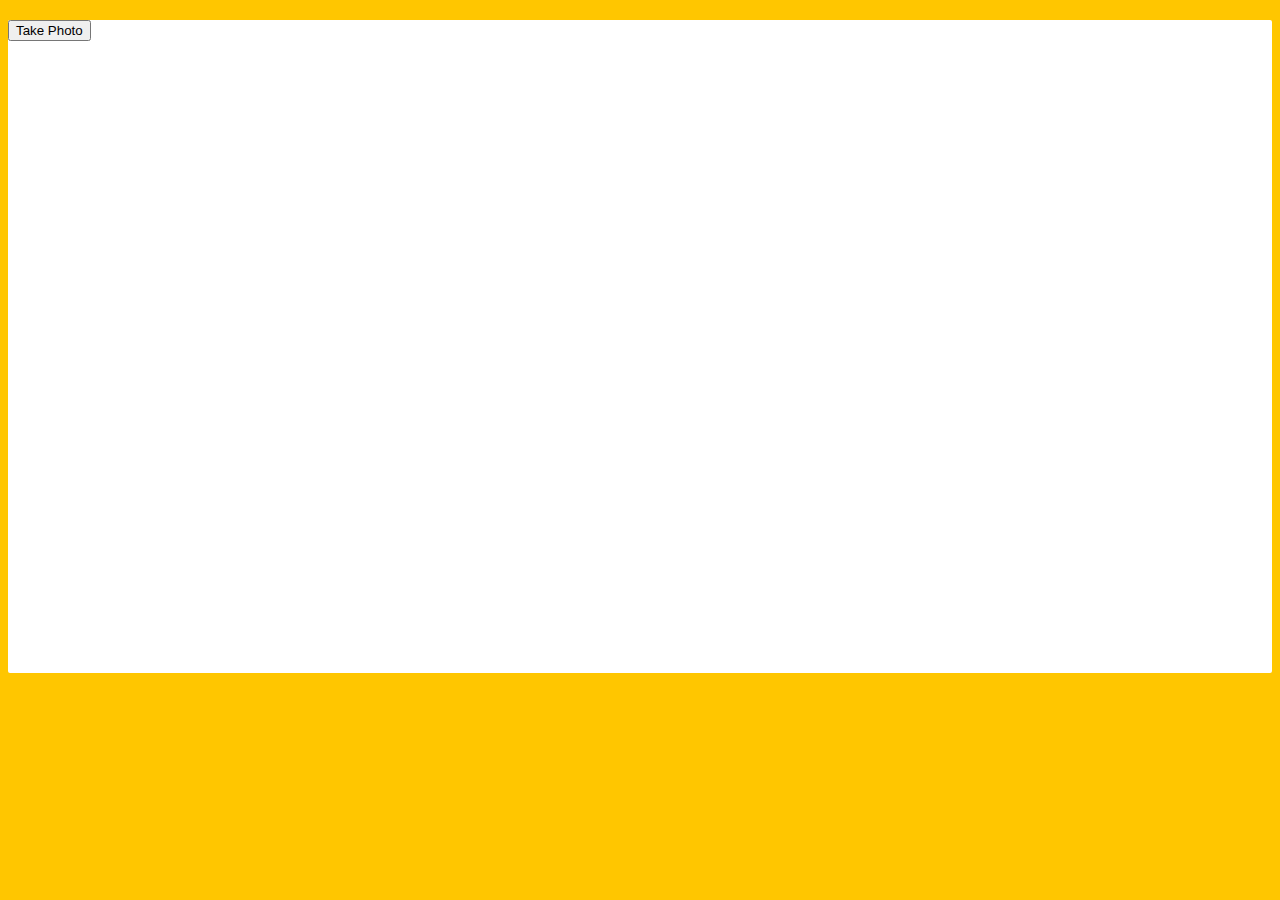
<file: 19 - Webcam Fun/index.html>
<!DOCTYPE html>
<html lang="en">
<head>
  <meta charset="UTF-8">
  <title>Get User Media Code Along!</title>
  <link rel="stylesheet" href="style.css">
</head>
<body>

  <div class="photobooth">
    <div class="controls">
      <button onClick="takePhoto()">Take Photo</button>
<!--       <div class="rgb">
        <label for="rmin">Red Min:</label>
        <input type="range" min=0 max=255 name="rmin">
        <label for="rmax">Red Max:</label>
        <input type="range" min=0 max=255 name="rmax">

        <br>

        <label for="gmin">Green Min:</label>
        <input type="range" min=0 max=255 name="gmin">
        <label for="gmax">Green Max:</label>
        <input type="range" min=0 max=255 name="gmax">

        <br>

        <label for="bmin">Blue Min:</label>
        <input type="range" min=0 max=255 name="bmin">
        <label for="bmax">Blue Max:</label>
        <input type="range" min=0 max=255 name="bmax">
      </div> -->
    </div>

    <canvas class="photo"></canvas>
    <video class="player"></video>
    <div class="strip"></div>
  </div>

  <audio class="snap" src="./snap.mp3" hidden></audio>

  <script src="scripts.js"></script>

</body>
</html>
</file>
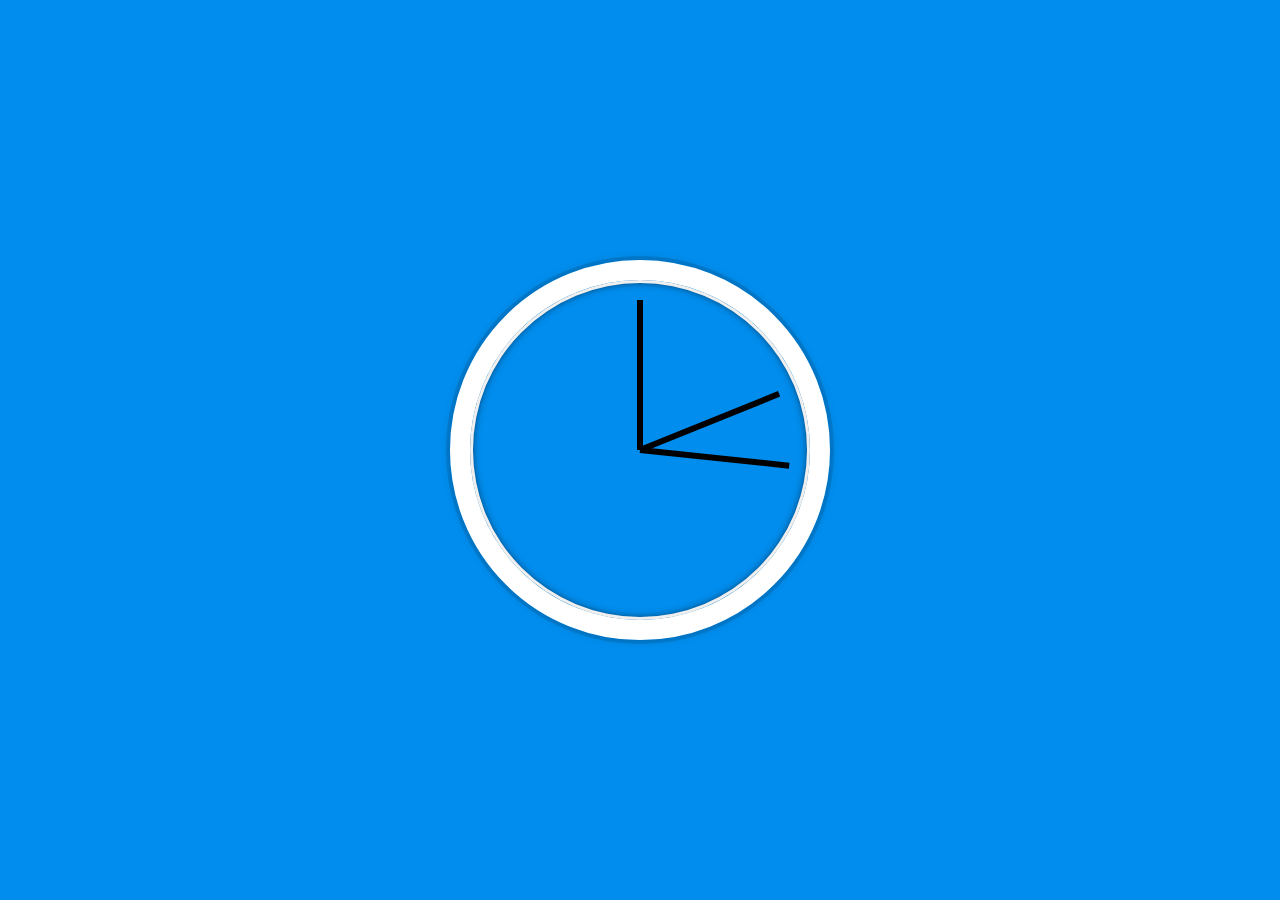
<file: 02 - JS and CSS Clock/index-FINISHED.html>
<!DOCTYPE html>
<html lang="en">
<head>
  <meta charset="UTF-8">
  <title>JS + CSS Clock</title>
</head>
<body>


    <div class="clock">
      <div class="clock-face">
        <div class="hand hour-hand"></div>
        <div class="hand min-hand"></div>
        <div class="hand second-hand"></div>
      </div>
    </div>


  <style>
    html {
      background: #018DED url(https://unsplash.it/1500/1000?image=881&blur=5);
      background-size: cover;
      font-family: 'helvetica neue';
      text-align: center;
      font-size: 10px;
    }

    body {
      margin: 0;
      font-size: 2rem;
      display: flex;
      flex: 1;
      min-height: 100vh;
      align-items: center;
    }

    .clock {
      width: 30rem;
      height: 30rem;
      border: 20px solid white;
      border-radius: 50%;
      margin: 50px auto;
      position: relative;
      padding: 2rem;
      box-shadow:
        0 0 0 4px rgba(0,0,0,0.1),
        inset 0 0 0 3px #EFEFEF,
        inset 0 0 10px black,
        0 0 10px rgba(0,0,0,0.2);
    }

    .clock-face {
      position: relative;
      width: 100%;
      height: 100%;
      transform: translateY(-3px); /* account for the height of the clock hands */
    }

    .hand {
      width: 50%;
      height: 6px;
      background: black;
      position: absolute;
      top: 50%;
      transform-origin: 100%;
      transform: rotate(90deg);
      transition: all 0.05s;
      transition-timing-function: cubic-bezier(0.1, 2.7, 0.58, 1);
    }
</style>

<script>
  const secondHand = document.querySelector('.second-hand');
  const minsHand = document.querySelector('.min-hand');
  const hourHand = document.querySelector('.hour-hand');

  function setDate() {
    const now = new Date();

    const seconds = now.getSeconds();
    const secondsDegrees = ((seconds / 60) * 360) + 90;
    secondHand.style.transform = `rotate(${secondsDegrees}deg)`;

    const mins = now.getMinutes();
    const minsDegrees = ((mins / 60) * 360) + ((seconds/60)*6) + 90;
    minsHand.style.transform = `rotate(${minsDegrees}deg)`;

    const hour = now.getHours();
    const hourDegrees = ((hour / 12) * 360) + ((mins/60)*30) + 90;
    hourHand.style.transform = `rotate(${hourDegrees}deg)`;
  }

  setInterval(setDate, 1000);

  setDate();

</script>
</body>
</html>
</file>
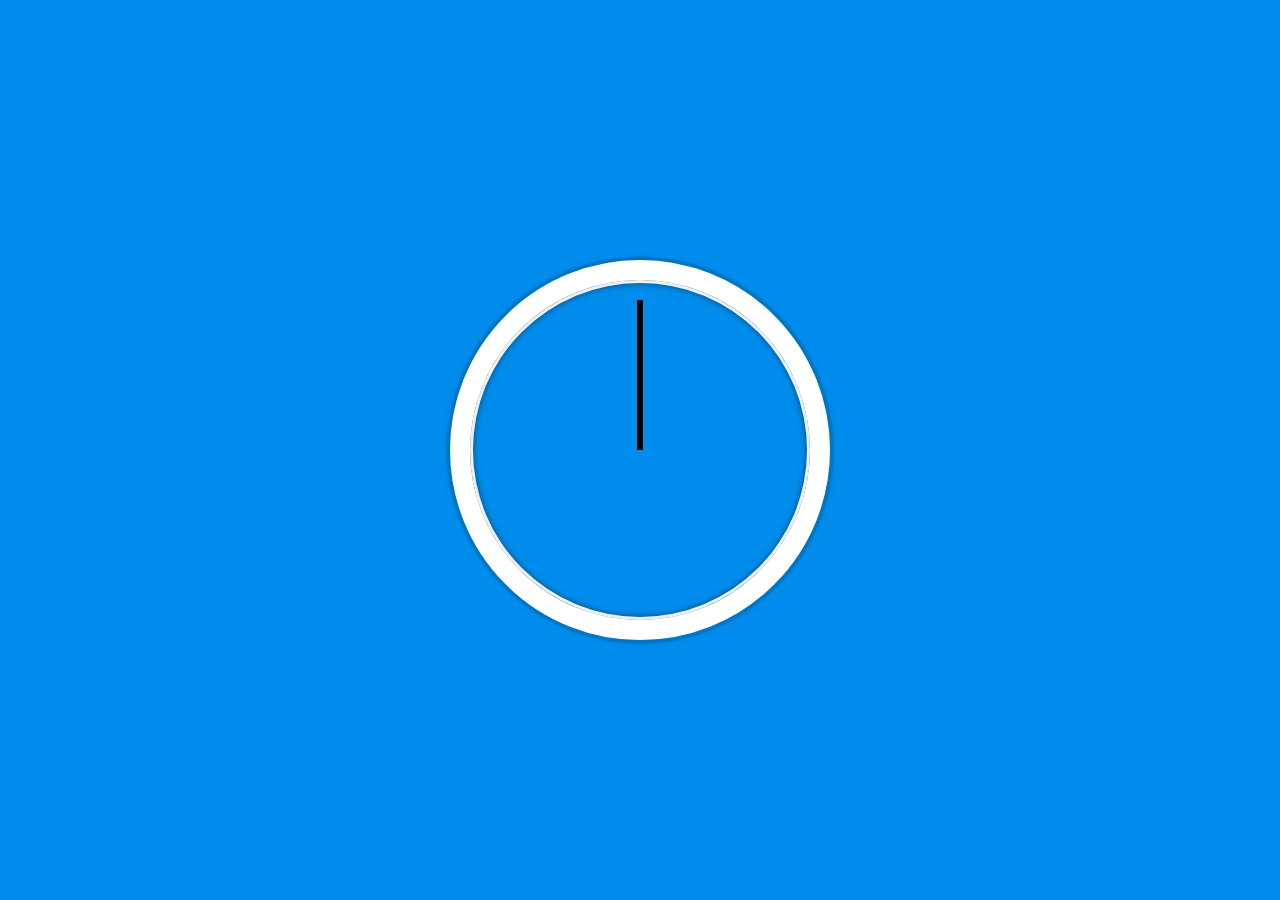
<file: 02 - JS and CSS Clock/index-START.html>
<!DOCTYPE html>
<html lang="en">
<head>
  <meta charset="UTF-8">
  <title>JS + CSS Clock</title>
</head>
<body>


    <div class="clock">
      <div class="clock-face">
        <div class="hand hour-hand"></div>
        <div class="hand min-hand"></div>
        <div class="hand second-hand"></div>
      </div>
    </div>


  <style>
    html {
      background: #018DED url(https://unsplash.it/1500/1000?image=881&blur=5);
      background-size: cover;
      font-family: 'helvetica neue';
      text-align: center;
      font-size: 10px;
    }

    body {
      margin: 0;
      font-size: 2rem;
      display: flex;
      flex: 1;
      min-height: 100vh;
      align-items: center;
    }

    .clock {
      width: 30rem;
      height: 30rem;
      border: 20px solid white;
      border-radius: 50%;
      margin: 50px auto;
      position: relative;
      padding: 2rem;
      box-shadow:
        0 0 0 4px rgba(0,0,0,0.1),
        inset 0 0 0 3px #EFEFEF,
        inset 0 0 10px black,
        0 0 10px rgba(0,0,0,0.2);
    }

    .clock-face {
      position: relative;
      width: 100%;
      height: 100%;
      transform: translateY(-3px); /* account for the height of the clock hands */
    }

    .hand {
      width: 50%;
      height: 6px;
      background: black;
      position: absolute;
      top: 50%;
      transform-origin: 100%;
      transform: rotate(90deg);
      transition: all 0.05s;
      transition-timing-function: cubic-bezier(0.1, 2.7, 0.58, 1);
    }

  </style>

  <script>
    const secondHand = document.querySelector('.second-hand');
    const minsHand = document.querySelector('.min-hand');
    const hourHand = document.querySelector('.hour-hand');

    function setDate() {
      const now = new Date();
      const seconds = now.getSeconds();
      const secondsDegrees = ((seconds / 60) * 360) + 90;
      secondHand.style.transform = `rotate(${secondsDegrees}deg)`;

      const mins = now.getMinutes();
      const minsDegrees = ((mins / 60) * 360) + 90;
      minsHand.style.transform = `rotate(${minsDegrees}deg)`;

      const hour = now.getMinutes();
      const hourDegrees = ((mins / 12) * 360) + 90;
      hourHand.style.transform = `rotate(${minsDegrees}deg)`;

      console.log(mins);
      console.log(seconds);

    }

    setInterval(setDate, 1000);
  </script>
</body>
</html>
</file>
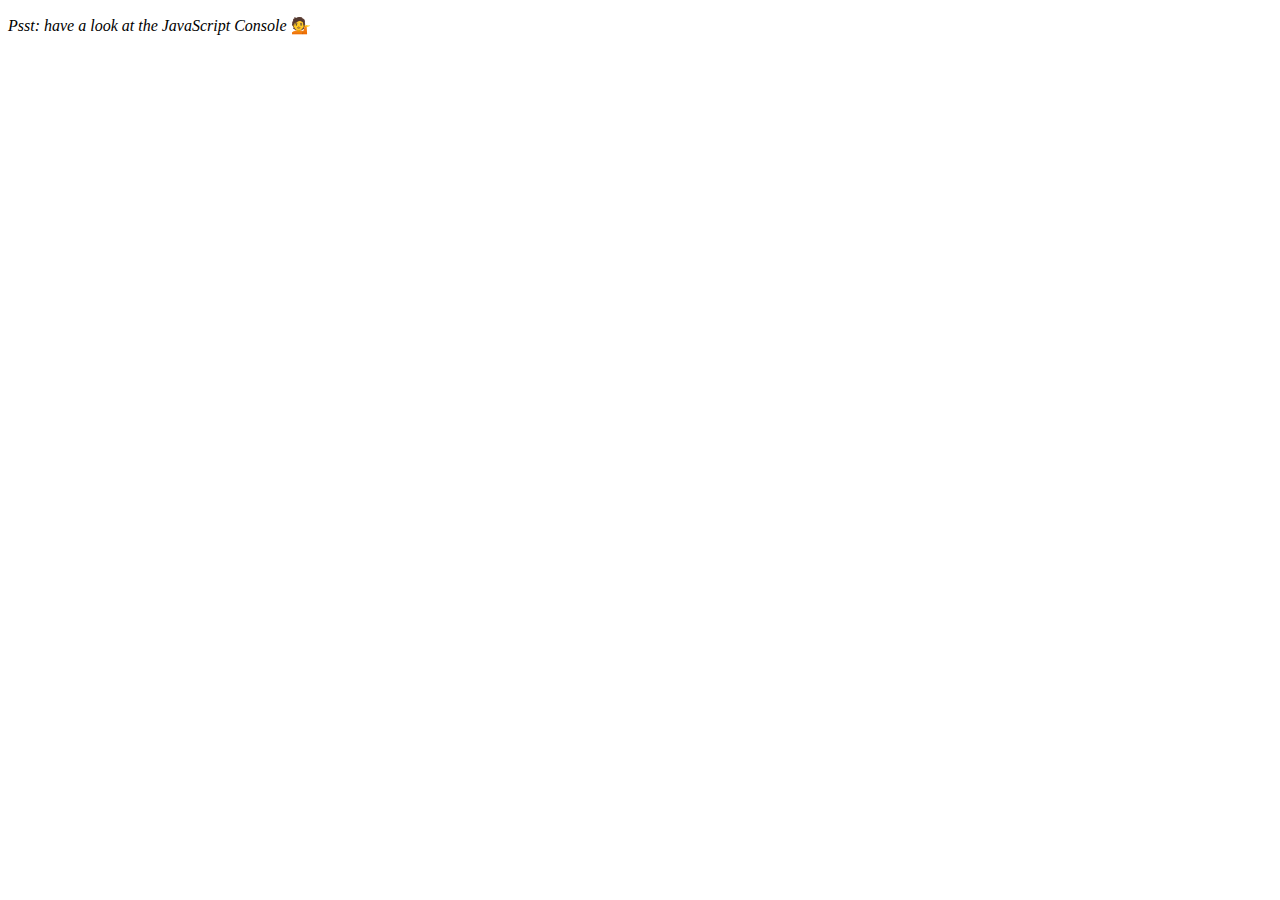
<file: 04 - Array Cardio Day 1/index-FINISHED.html>
<!DOCTYPE html>
<html lang="en">
<head>
  <meta charset="UTF-8">
  <title>Array Cardio 💪</title>
</head>
<body>
  <p><em>Psst: have a look at the JavaScript Console</em> 💁</p>
  <script>
    // Get your shorts on - this is an array workout!
    // ## Array Cardio Day 1

    // Some data we can work with

    const inventors = [
      { first: 'Albert', last: 'Einstein', year: 1879, passed: 1955 },
      { first: 'Isaac', last: 'Newton', year: 1643, passed: 1727 },
      { first: 'Galileo', last: 'Galilei', year: 1564, passed: 1642 },
      { first: 'Marie', last: 'Curie', year: 1867, passed: 1934 },
      { first: 'Johannes', last: 'Kepler', year: 1571, passed: 1630 },
      { first: 'Nicolaus', last: 'Copernicus', year: 1473, passed: 1543 },
      { first: 'Max', last: 'Planck', year: 1858, passed: 1947 },
      { first: 'Katherine', last: 'Blodgett', year: 1898, passed: 1979 },
      { first: 'Ada', last: 'Lovelace', year: 1815, passed: 1852 },
      { first: 'Sarah E.', last: 'Goode', year: 1855, passed: 1905 },
      { first: 'Lise', last: 'Meitner', year: 1878, passed: 1968 },
      { first: 'Hanna', last: 'Hammarström', year: 1829, passed: 1909 }
    ];

    const people = [
      'Bernhard, Sandra', 'Bethea, Erin', 'Becker, Carl', 'Bentsen, Lloyd', 'Beckett, Samuel', 'Blake, William', 'Berger, Ric', 'Beddoes, Mick', 'Beethoven, Ludwig',
      'Belloc, Hilaire', 'Begin, Menachem', 'Bellow, Saul', 'Benchley, Robert', 'Blair, Robert', 'Benenson, Peter', 'Benjamin, Walter', 'Berlin, Irving',
      'Benn, Tony', 'Benson, Leana', 'Bent, Silas', 'Berle, Milton', 'Berry, Halle', 'Biko, Steve', 'Beck, Glenn', 'Bergman, Ingmar', 'Black, Elk', 'Berio, Luciano',
      'Berne, Eric', 'Berra, Yogi', 'Berry, Wendell', 'Bevan, Aneurin', 'Ben-Gurion, David', 'Bevel, Ken', 'Biden, Joseph', 'Bennington, Chester', 'Bierce, Ambrose',
      'Billings, Josh', 'Birrell, Augustine', 'Blair, Tony', 'Beecher, Henry', 'Biondo, Frank'
    ];
    
    // Array.prototype.filter()
    // 1. Filter the list of inventors for those who were born in the 1500's
    const fifteen = inventors.filter(inventor => (inventor.year >= 1500 && inventor.year < 1600));

    console.table(fifteen);

    // Array.prototype.map()
    // 2. Give us an array of the inventor first and last names
    const fullNames = inventors.map(inventor => `${inventor.first} ${inventor.last}`);
    console.log(fullNames);

    // Array.prototype.sort()
    // 3. Sort the inventors by birthdate, oldest to youngest
    // const ordered = inventors.sort(function(a, b) {
    //   if(a.year > b.year) {
    //     return 1;
    //   } else {
    //     return -1;
    //   }
    // });

    const ordered = inventors.sort((a, b) => a.year > b.year ? 1 : -1);
    console.table(ordered);

    // Array.prototype.reduce()
    // 4. How many years did all the inventors live?
    const totalYears = inventors.reduce((total, inventor) => {
      return total + (inventor.passed - inventor.year);
    }, 0);

    console.log(totalYears);

    // 5. Sort the inventors by years lived
    const oldest = inventors.sort(function(a, b) {
      const lastInventor = a.passed - a.year;
      const nextInventor = b.passed - b.year;
      return lastInventor > nextInventor ? -1 : 1;
    });
    console.table(oldest);

    // 6. create a list of Boulevards in Paris that contain 'de' anywhere in the name
    // https://en.wikipedia.org/wiki/Category:Boulevards_in_Paris

    // const category = document.querySelector('.mw-category');
    // const links = Array.from(category.querySelectorAll('a'));
    // const de = links
    //             .map(link => link.textContent)
    //             .filter(streetName => streetName.includes('de'));

    // 7. sort Exercise
    // Sort the people alphabetically by last name
    const alpha = people.sort((lastOne, nextOne) => {
      const [aLast, aFirst] = lastOne.split(', ');
      const [bLast, bFirst] = nextOne.split(', ');
      return aLast > bLast ? 1 : -1;
    });
    console.log(alpha);

    // 8. Reduce Exercise
    // Sum up the instances of each of these
    const data = ['car', 'car', 'truck', 'truck', 'bike', 'walk', 'car', 'van', 'bike', 'walk', 'car', 'van', 'car', 'truck', 'pogostick'];

    const transportation = data.reduce(function(obj, item) {
      if (!obj[item]) {
        obj[item] = 0;
      }
      obj[item]++;
      return obj;
    }, {});

    console.log(transportation);

  </script>
</body>
</html>
</file>
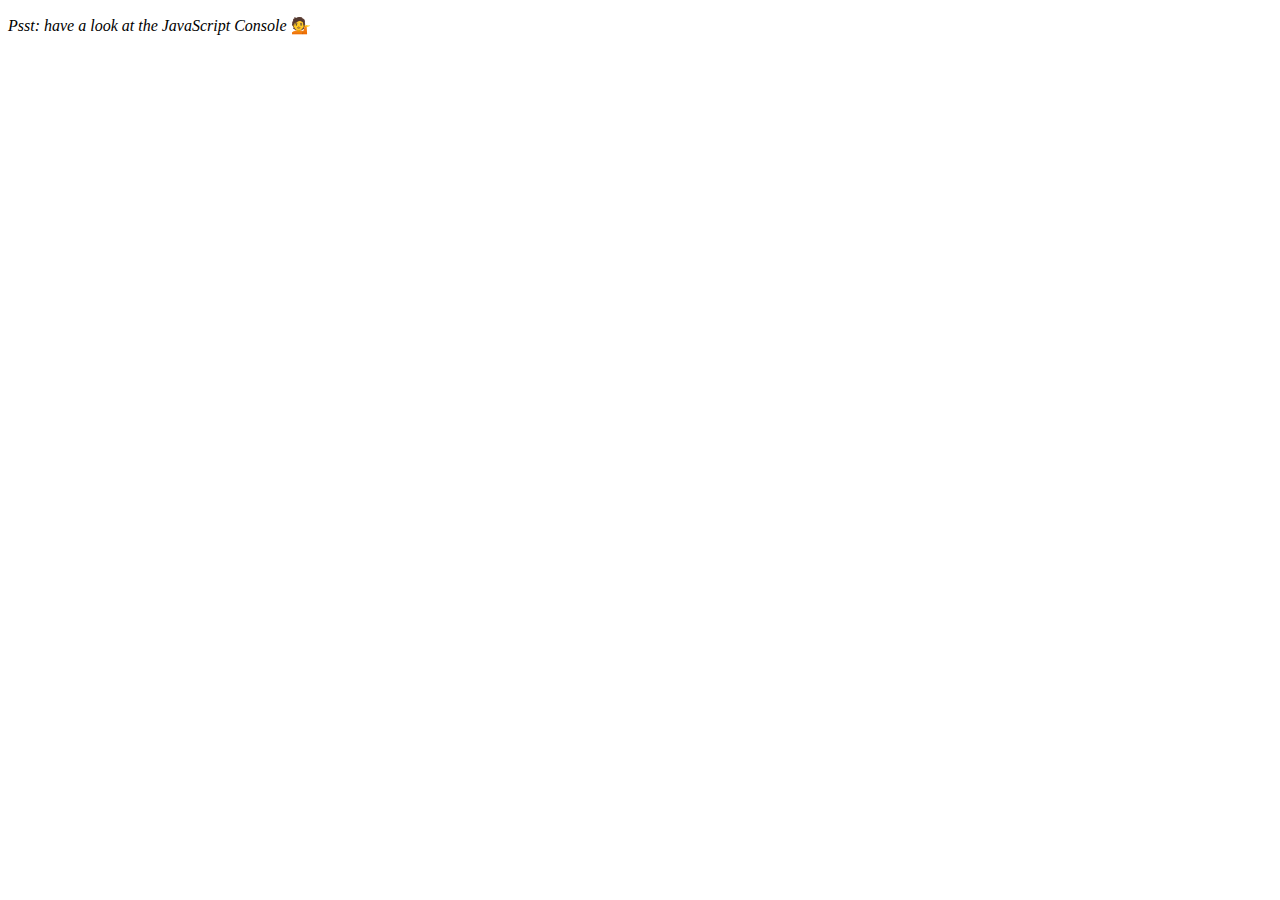
<file: 04 - Array Cardio Day 1/index-START.html>
<!DOCTYPE html>
<html lang="en">
<head>
  <meta charset="UTF-8">
  <title>Array Cardio 💪</title>
</head>
<body>
  <p><em>Psst: have a look at the JavaScript Console</em> 💁</p>
  <script>
    // Get your shorts on - this is an array workout!
    // ## Array Cardio Day 1

    // Some data we can work with

    const inventors = [
      { first: 'Albert', last: 'Einstein', year: 1879, passed: 1955 },
      { first: 'Isaac', last: 'Newton', year: 1643, passed: 1727 },
      { first: 'Galileo', last: 'Galilei', year: 1564, passed: 1642 },
      { first: 'Marie', last: 'Curie', year: 1867, passed: 1934 },
      { first: 'Johannes', last: 'Kepler', year: 1571, passed: 1630 },
      { first: 'Nicolaus', last: 'Copernicus', year: 1473, passed: 1543 },
      { first: 'Max', last: 'Planck', year: 1858, passed: 1947 },
      { first: 'Katherine', last: 'Blodgett', year: 1898, passed: 1979 },
      { first: 'Ada', last: 'Lovelace', year: 1815, passed: 1852 },
      { first: 'Sarah E.', last: 'Goode', year: 1855, passed: 1905 },
      { first: 'Lise', last: 'Meitner', year: 1878, passed: 1968 },
      { first: 'Hanna', last: 'Hammarström', year: 1829, passed: 1909 }
    ];

    const people = [
      'Bernhard, Sandra', 'Bethea, Erin', 'Becker, Carl', 'Bentsen, Lloyd', 'Beckett, Samuel', 'Blake, William', 'Berger, Ric', 'Beddoes, Mick', 'Beethoven, Ludwig',
      'Belloc, Hilaire', 'Begin, Menachem', 'Bellow, Saul', 'Benchley, Robert', 'Blair, Robert', 'Benenson, Peter', 'Benjamin, Walter', 'Berlin, Irving',
      'Benn, Tony', 'Benson, Leana', 'Bent, Silas', 'Berle, Milton', 'Berry, Halle', 'Biko, Steve', 'Beck, Glenn', 'Bergman, Ingmar', 'Black, Elk', 'Berio, Luciano',
      'Berne, Eric', 'Berra, Yogi', 'Berry, Wendell', 'Bevan, Aneurin', 'Ben-Gurion, David', 'Bevel, Ken', 'Biden, Joseph', 'Bennington, Chester', 'Bierce, Ambrose',
      'Billings, Josh', 'Birrell, Augustine', 'Blair, Tony', 'Beecher, Henry', 'Biondo, Frank'
    ];

    // Array.prototype.filter()
    // 1. Filter the list of inventors for those who were born in the 1500's
    const fifteen = inventors.filter(inventor => (inventor.year >= 1500 && inventor.year < 1600))
    console.table(fifteen);

    // Array.prototype.map()
    // 2. Give us an array of the inventors first and last names
    const fullNames = inventors.map(inventor => `${inventor.first} ${inventor.last}` );
    console.log(fullNames);

    // Array.prototype.sort()
    // 3. Sort the inventors by birthdate, oldest to youngest
    // const ordered = inventors.sort(function(a, b) {
    //   if(a.year > b.year) {
    //     return 1;
    //   } else {
    //     return -1;
    //   }
    // });

    const ordered = inventors.sort((a, b) => a.year > b.year ? 1 : -1);


    console.table(ordered);

    // Array.prototype.reduce()
    // 4. How many years did all the inventors live all together?
    const totalYears = inventors.reduce((total, inventor) => {
      return total + (inventor.passed - inventor.year);
    }, 0);
    console.log(totalYears);

    // 5. Sort the inventors by years lived
    const oldest = inventors.sort(function(a, b) {
      const lastGuy = a.passed - a.year;
      const nextGuy = b.passed - b.year;
      return lastGuy > nextGuy ? -1 : 1;
    });
    console.table(oldest);

    // 6. create a list of Boulevards in Paris that contain 'de' anywhere in the name
    // https://en.wikipedia.org/wiki/Category:Boulevards_in_Paris
    // const category = document.querySelector('.mw-category');
    // const links = Array.from(category.querySelectorAll('a'));

    // const de = links
    //              .map(link => link.textContent)
    //              .filter(streetName => streetName.includes('de'));


    // 7. sort Exercise
    // Sort the people alphabetically by last name
    const alpha = people.sort(function(lastOne, nextOne) {
      const [aLast, aFirst] = lastOne.split(', ');
      const [bLast, bFirst] = nextOne.split(', ');
      return aLast > bLast ? 1 : -1;
    });
    console.log(alpha);
    // 8. Reduce Exercise
    // Sum up the instances of each of these
    const data = ['car', 'car', 'truck', 'truck', 'bike', 'walk', 'car', 'van', 'bike', 'walk', 'car', 'van', 'car', 'truck' ];


    const transportation = data.reduce(function(obj, item) {
      if(!obj[item]){
        obj[item] = 0;
      }
      obj[item]++;
      return obj;
    }, {});

    console.log(transportation);
  </script>
</body>
</html>
</file>
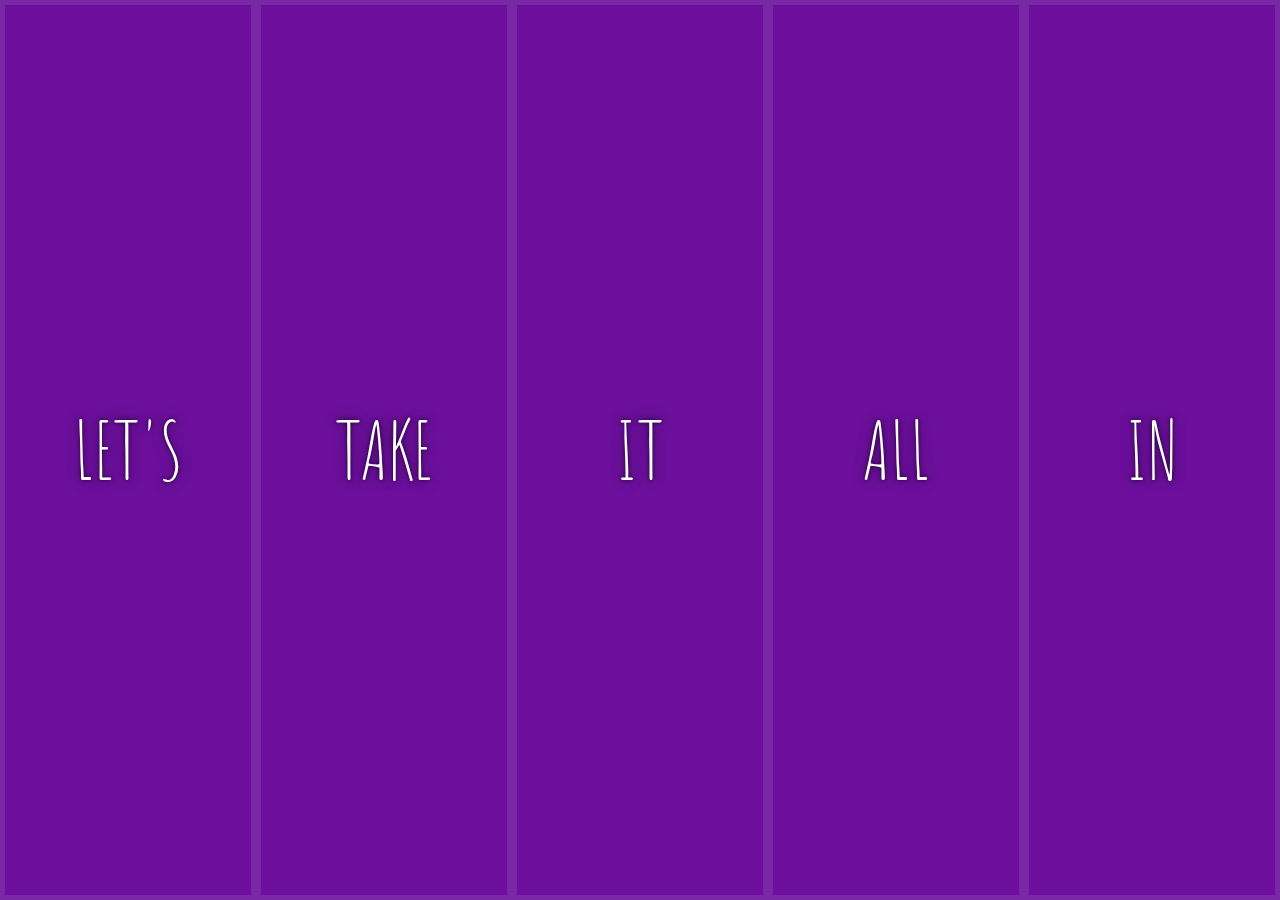
<file: 05 - Flex Panel Gallery/index-FINISHED.html>
<!DOCTYPE html>
<html lang="en">
<head>
  <meta charset="UTF-8">
  <title>Flex Panels 💪</title>
  <link href='https://fonts.googleapis.com/css?family=Amatic+SC' rel='stylesheet' type='text/css'>
</head>
<body>
  <style>
    html {
      box-sizing: border-box;
      background: #ffc600;
      font-family: 'helvetica neue';
      font-size: 20px;
      font-weight: 200;
    }
    
    body {
      margin: 0;
    }
    
    *, *:before, *:after {
      box-sizing: inherit;
    }

    .panels {
      min-height: 100vh;
      overflow: hidden;
      display: flex;
    }

    .panel {
      background: #6B0F9C;
      box-shadow: inset 0 0 0 5px rgba(255,255,255,0.1);
      color: white;
      text-align: center;
      align-items: center;
      /* Safari transitionend event.propertyName === flex */
      /* Chrome + FF transitionend event.propertyName === flex-grow */
      transition:
        font-size 0.7s cubic-bezier(0.61,-0.19, 0.7,-0.11),
        flex 0.7s cubic-bezier(0.61,-0.19, 0.7,-0.11),
        background 0.2s;
      font-size: 20px;
      background-size: cover;
      background-position: center;
      flex: 1;
      justify-content: center;
      display: flex;
      flex-direction: column;
    }

    .panel1 { background-image:url(https://source.unsplash.com/gYl-UtwNg_I/1500x1500); }
    .panel2 { background-image:url(https://source.unsplash.com/rFKUFzjPYiQ/1500x1500); }
    .panel3 { background-image:url(https://images.unsplash.com/photo-1465188162913-8fb5709d6d57?ixlib=rb-0.3.5&q=80&fm=jpg&crop=faces&cs=tinysrgb&w=1500&h=1500&fit=crop&s=967e8a713a4e395260793fc8c802901d); }
    .panel4 { background-image:url(https://source.unsplash.com/ITjiVXcwVng/1500x1500); }
    .panel5 { background-image:url(https://source.unsplash.com/3MNzGlQM7qs/1500x1500); }

    /* Flex Items */
    .panel > * {
      margin: 0;
      width: 100%;
      transition: transform 0.5s;
      flex: 1 0 auto;
      display: flex;
      justify-content: center;
      align-items: center;
    }

    .panel > *:first-child { transform: translateY(-100%); }
    .panel.open-active > *:first-child { transform: translateY(0); }
    .panel > *:last-child { transform: translateY(100%); }
    .panel.open-active > *:last-child { transform: translateY(0); }

    .panel p {
      text-transform: uppercase;
      font-family: 'Amatic SC', cursive;
      text-shadow: 0 0 4px rgba(0, 0, 0, 0.72), 0 0 14px rgba(0, 0, 0, 0.45);
      font-size: 2em;
    }
    
    .panel p:nth-child(2) {
      font-size: 4em;
    }

    .panel.open {
      flex: 5;
      font-size: 40px;
    }
    
    @media only screen and (max-width: 600px) {
      .panel p {
        font-size: 1em;
      }
    }
  </style>


  <div class="panels">
    <div class="panel panel1">
      <p>Hey</p>
      <p>Let's</p>
      <p>Dance</p>
    </div>
    <div class="panel panel2">
      <p>Give</p>
      <p>Take</p>
      <p>Receive</p>
    </div>
    <div class="panel panel3">
      <p>Experience</p>
      <p>It</p>
      <p>Today</p>
    </div>
    <div class="panel panel4">
      <p>Give</p>
      <p>All</p>
      <p>You can</p>
    </div>
    <div class="panel panel5">
      <p>Life</p>
      <p>In</p>
      <p>Motion</p>
    </div>
  </div>

  <script>
    const panels = document.querySelectorAll('.panel');

    function toggleOpen() {
      console.log('Hello');
      this.classList.toggle('open');
    }

    function toggleActive(e) {
      console.log(e.propertyName);
      if (e.propertyName.includes('flex')) {
        this.classList.toggle('open-active');
      }
    }

    panels.forEach(panel => panel.addEventListener('click', toggleOpen));
    panels.forEach(panel => panel.addEventListener('transitionend', toggleActive));
  </script>

</body>
</html>
</file>
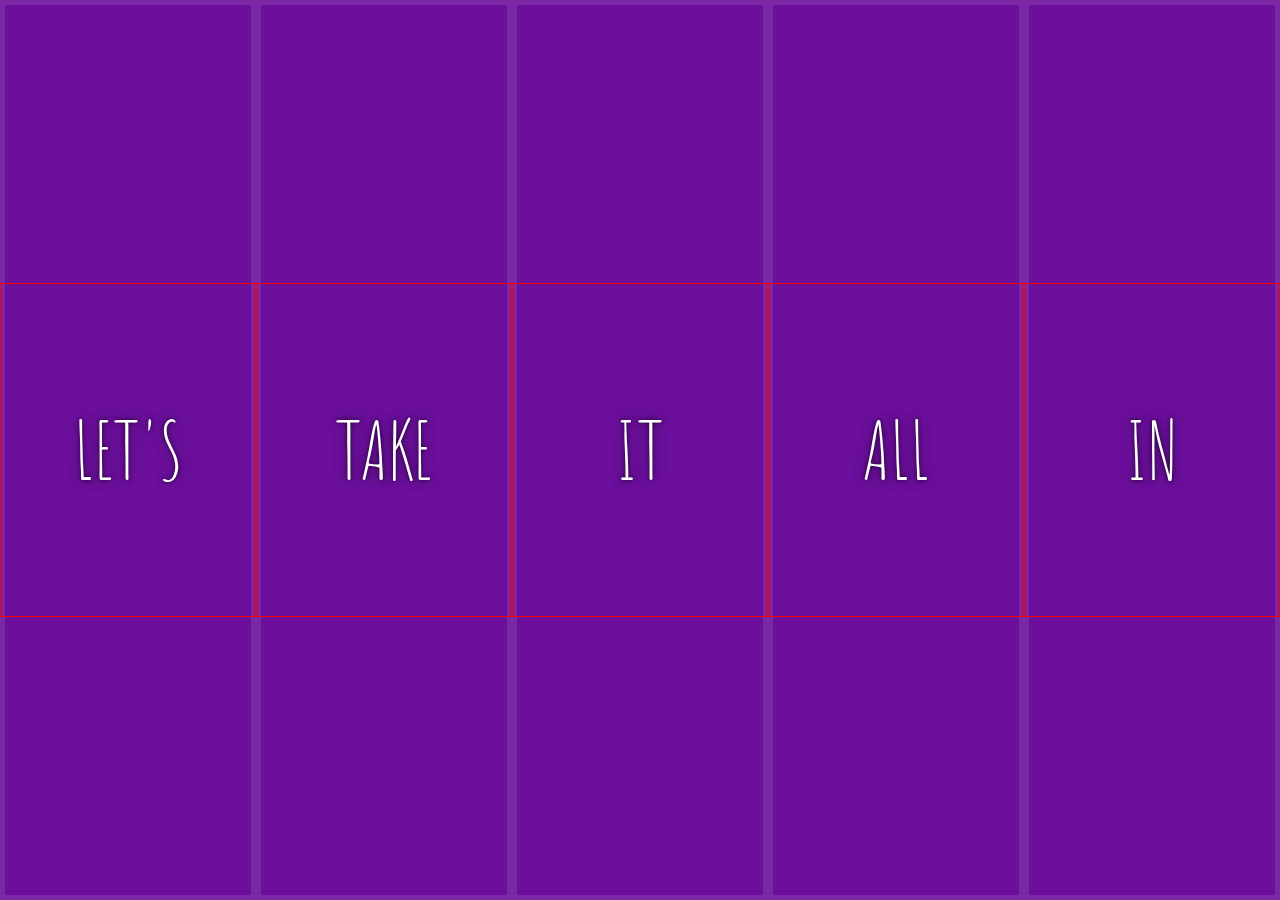
<file: 05 - Flex Panel Gallery/index-START.html>
<!DOCTYPE html>
<html lang="en">
<head>
  <meta charset="UTF-8">
  <title>Flex Panels 💪</title>
  <link href='https://fonts.googleapis.com/css?family=Amatic+SC' rel='stylesheet' type='text/css'>
</head>
<body>
  <style>
    html {
      box-sizing: border-box;
      background: #ffc600;
      font-family: 'helvetica neue';
      font-size: 20px;
      font-weight: 200;
    }

    body {
      margin: 0;
    }

    *, *:before, *:after {
      box-sizing: inherit;
    }

    .panels {
      display: flex;
      min-height: 100vh;
      overflow: hidden;
    }

    .panel {
      background: #6B0F9C;
      box-shadow: inset 0 0 0 5px rgba(255,255,255,0.1);
      color: white;
      text-align: center;
      align-items: center;
      /* Safari transitionend event.propertyName === flex */
      /* Chrome + FF transitionend event.propertyName === flex-grow */
      transition:
        font-size 0.7s cubic-bezier(0.61,-0.19, 0.7,-0.11),
        flex 0.7s cubic-bezier(0.61,-0.19, 0.7,-0.11),
        background 0.2s;
      font-size: 20px;
      background-size: cover;
      background-position: center;

      flex: 1;
      justify-content: center;
      align-items: center;
      display: flex;
      flex-direction: column;
    }

    .panel1 { background-image:url(https://source.unsplash.com/gYl-UtwNg_I/1500x1500); }
    .panel2 { background-image:url(https://source.unsplash.com/rFKUFzjPYiQ/1500x1500); }
    .panel3 { background-image:url(https://images.unsplash.com/photo-1465188162913-8fb5709d6d57?ixlib=rb-0.3.5&q=80&fm=jpg&crop=faces&cs=tinysrgb&w=1500&h=1500&fit=crop&s=967e8a713a4e395260793fc8c802901d); }
    .panel4 { background-image:url(https://source.unsplash.com/ITjiVXcwVng/1500x1500); }
    .panel5 { background-image:url(https://source.unsplash.com/3MNzGlQM7qs/1500x1500); }

    /* Flex Children */
    .panel > * {
      margin: 0;
      width: 100%;
      transition: transform 0.5s;
      border: 1px solid red;
      flex: 1 0 auto;
      display: flex;
      justify-content: center;
      align-items: center;
    }

    .panel > *:first-child { transform: translateY(-100%); }
    .panel.open-active > *:first-child { transform: translateY(0); }
    .panel > *:last-child { transform: translateY(100%); }
    .panel.open-active > *:last-child { transform: translateY(0); }


    .panel p {
      text-transform: uppercase;
      font-family: 'Amatic SC', cursive;
      text-shadow: 0 0 4px rgba(0, 0, 0, 0.72), 0 0 14px rgba(0, 0, 0, 0.45);
      font-size: 2em;
    }

    .panel p:nth-child(2) {
      font-size: 4em;
    }

    .panel.open {
      flex: 5;
      font-size: 40px;
    }

  </style>


  <div class="panels">
    <div class="panel panel1">
      <p>Hey</p>
      <p>Let's</p>
      <p>Dance</p>
    </div>
    <div class="panel panel2">
      <p>Give</p>
      <p>Take</p>
      <p>Receive</p>
    </div>
    <div class="panel panel3">
      <p>Experience</p>
      <p>It</p>
      <p>Today</p>
    </div>
    <div class="panel panel4">
      <p>Give</p>
      <p>All</p>
      <p>You can</p>
    </div>
    <div class="panel panel5">
      <p>Life</p>
      <p>In</p>
      <p>Motion</p>
    </div>
  </div>

  <script>
    const panels = document.querySelectorAll('.panel');

    function toggleOpen() {
      console.log('hello');
      this.classList.toggle('open');
    }

    function toggleActive(e) {
       console.log(e.propertyName);
       if(e.propertyName.includes('flex')) {
        this.classList.toggle('open-active');
       }
    }

    panels.forEach(panel => panel.addEventListener('click', toggleOpen));
    panels.forEach(panel => panel.addEventListener('transitionend', toggleActive));

    </script>



</body>
</html>
</file>
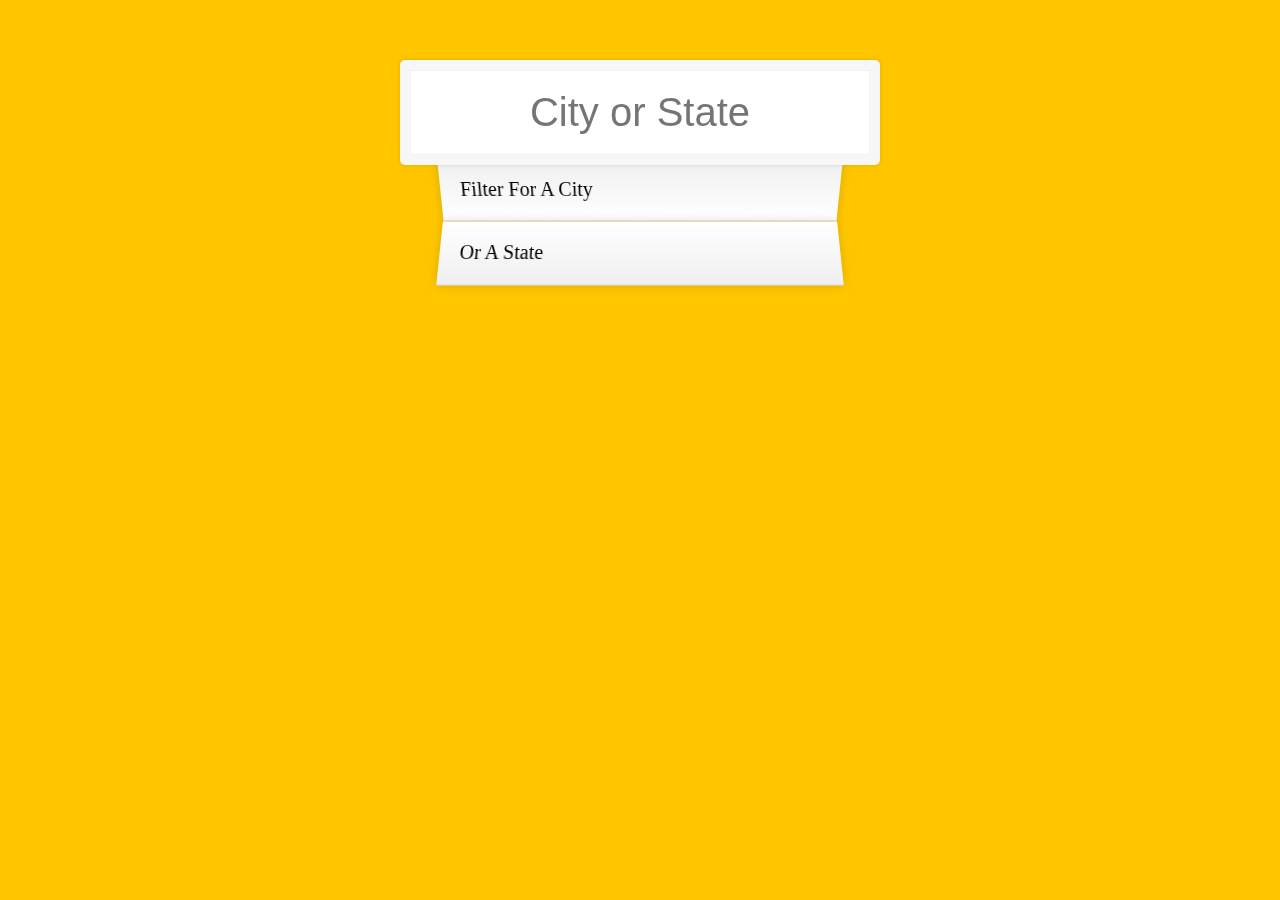
<file: 06 - Type Ahead/index-FINISHED.html>
<!DOCTYPE html>
<html lang="en">
<head>
  <meta charset="UTF-8">
  <title>Type Ahead 👀</title>
  <link rel="stylesheet" href="style.css">
</head>
<body>

  <form class="search-form">
    <input type="text" class="search" placeholder="City or State">
    <ul class="suggestions">
      <li>Filter for a city</li>
      <li>or a state</li>
    </ul>
  </form>
<script>
const endpoint = 'https://gist.githubusercontent.com/Miserlou/c5cd8364bf9b2420bb29/raw/2bf258763cdddd704f8ffd3ea9a3e81d25e2c6f6/cities.json';

const cities = [];
fetch(endpoint)
  .then(blob => blob.json())
  .then(data => cities.push(...data));

function findMatches(wordToMatch, cities) {
  return cities.filter(place => {
    // here we need to figure out if the city or state matches what was searched
    const regex = new RegExp(wordToMatch, 'gi');
    return place.city.match(regex) || place.state.match(regex)
  });
}

function numberWithCommas(x) {
  return x.toString().replace(/\B(?=(\d{3})+(?!\d))/g, ',');
}

function displayMatches() {
  const matchArray = findMatches(this.value, cities);
  const html = matchArray.map(place => {
    const regex = new RegExp(this.value, 'gi');
    const cityName = place.city.replace(regex, `<span class="hl">${this.value}</span>`);
    const stateName = place.state.replace(regex, `<span class="hl">${this.value}</span>`);
    return `
      <li>
        <span class="name">${cityName}, ${stateName}</span>
        <span class="population">${numberWithCommas(place.population)}</span>
      </li>
    `;
  }).join('');
  suggestions.innerHTML = html;
}

const searchInput = document.querySelector('.search');
const suggestions = document.querySelector('.suggestions');

searchInput.addEventListener('change', displayMatches);
searchInput.addEventListener('keyup', displayMatches);

</script>
  </body>
</html>
</file>
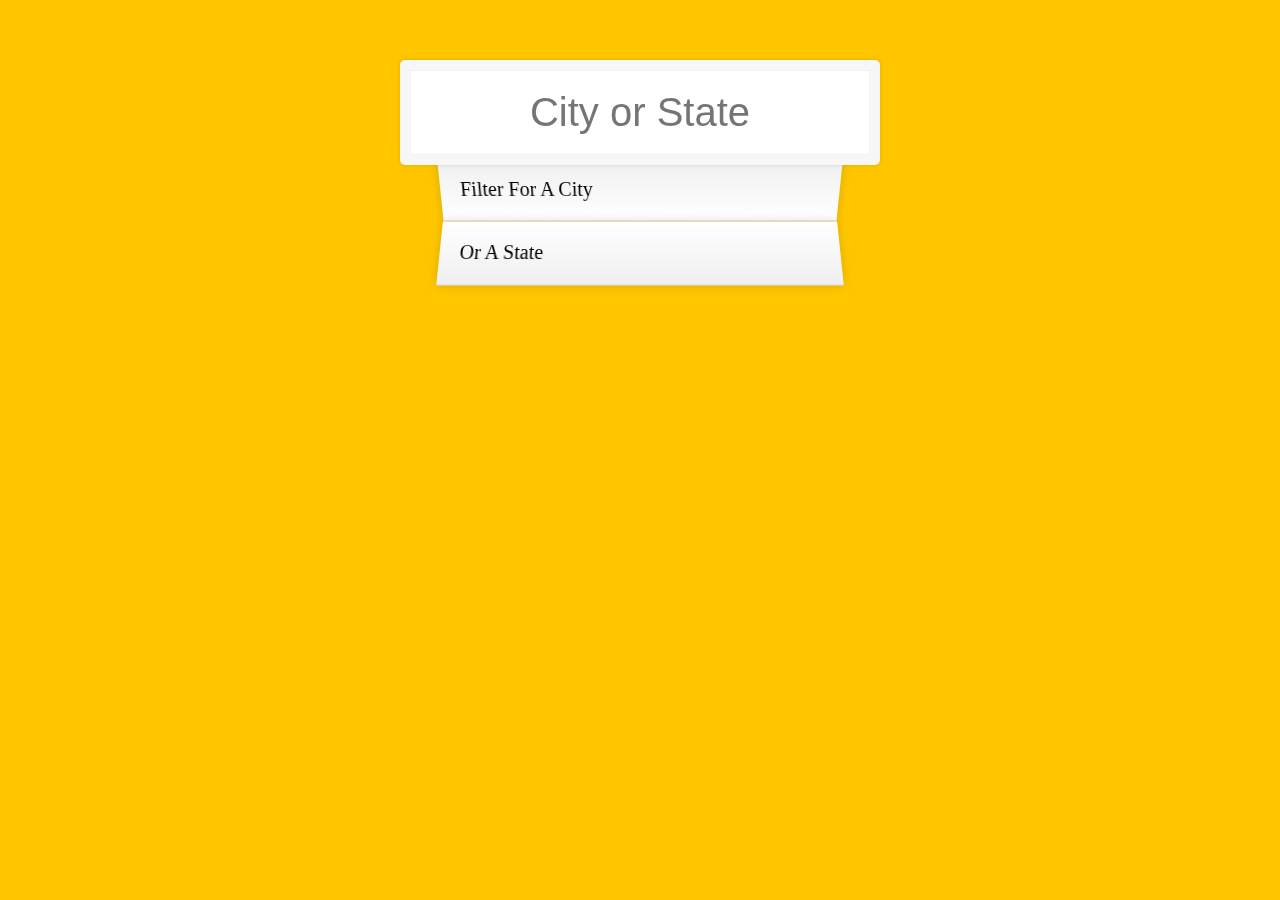
<file: 06 - Type Ahead/index-START.html>
<!DOCTYPE html>
<html lang="en">
<head>
  <meta charset="UTF-8">
  <title>Type Ahead 👀</title>
  <link rel="stylesheet" href="style.css">
</head>
<body>

  <form class="search-form">
    <input type="text" class="search" placeholder="City or State">
    <ul class="suggestions">
      <li>Filter for a city</li>
      <li>or a state</li>
    </ul>
  </form>
<script>
const endpoint = 'https://gist.githubusercontent.com/Miserlou/c5cd8364bf9b2420bb29/raw/2bf258763cdddd704f8ffd3ea9a3e81d25e2c6f6/cities.json';

const cities = [];

fetch(endpoint)
  .then(blob => blob.json())
  .then(data => cities.push(...data));

function findMatches(wordToMatch, cities) {
  return cities.filter(place => {
    const regex = new RegExp(wordToMatch, 'gi');
    return place.city.match(regex) || place.state.match(regex)
  });
}

function displayMatches() {
  const matchArray = findMatches(this.value, cities);
  const html = matchArray.map(place => {
    const regex = new RegExp(this.value, 'gi');
    const cityName = place.city.replace(regex, `<span class="hl">${this.value}</span>`);
    const stateName = place.state.replace(regex, `<span class="hl">${this.value}</span>`);
    return `
    <li>
      <span class="name">${place.city}, ${place.state}</span>
      <span class="population">${place.population}</span>
    </li>
    `;
  }).join('');
  suggestions.innerHTML = html;
}

const searchInput = document.querySelector('.search');
const suggestions= document.querySelector('.suggestions');

searchInput.addEventListener('change', displayMatches);
searchInput.addEventListener('keyup', displayMatches);
</script>
</body>
</html>
</file>
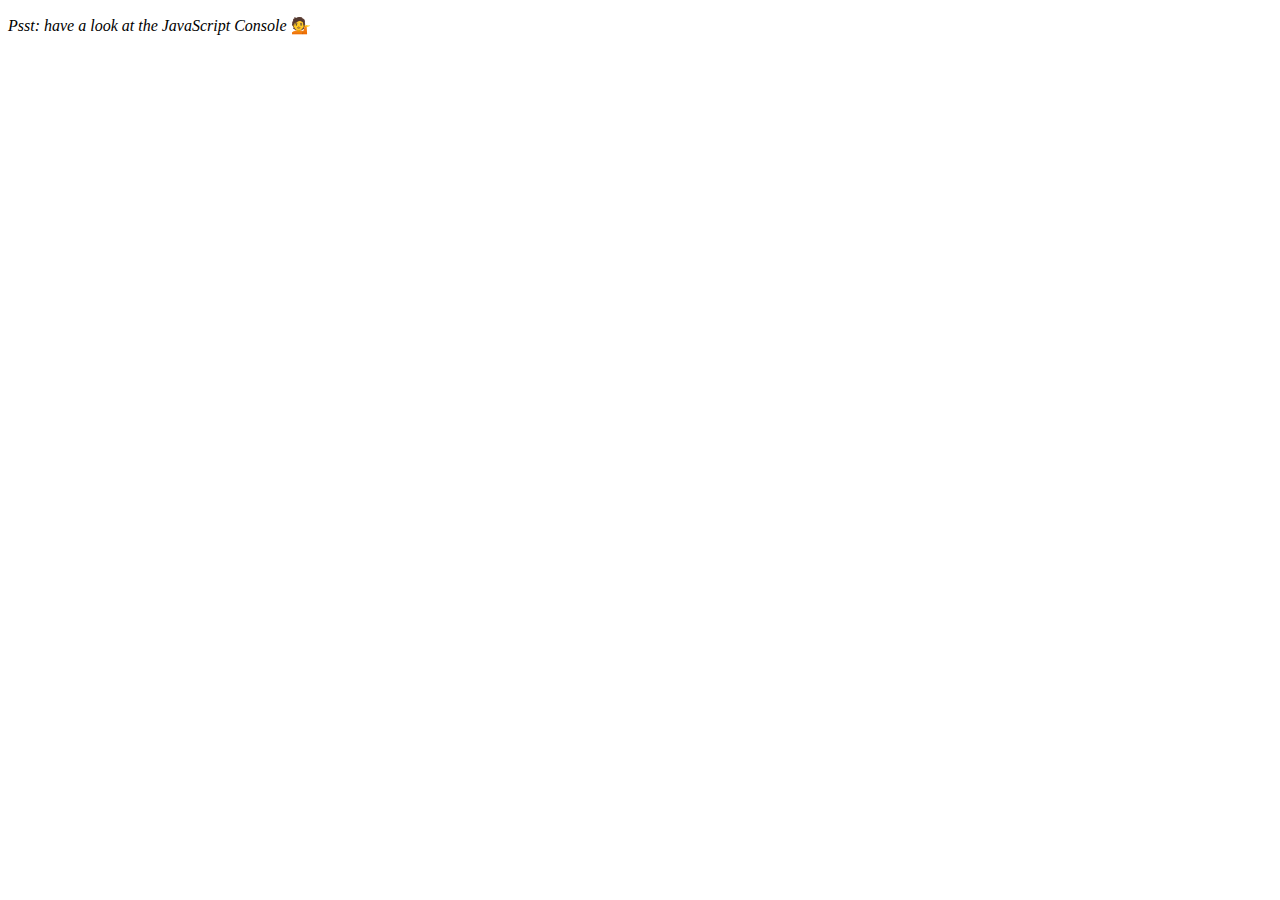
<file: 07 - Array Cardio Day 2/index-FINISHED.html>
<!DOCTYPE html>
<html lang="en">
<head>
  <meta charset="UTF-8">
  <title>Array Cardio 💪💪</title>
</head>
<body>
  <p><em>Psst: have a look at the JavaScript Console</em> 💁</p>
  <script>
    // ## Array Cardio Day 2

    const people = [
      { name: 'Wes', year: 1988 },
      { name: 'Kait', year: 1986 },
      { name: 'Irv', year: 1970 },
      { name: 'Lux', year: 2015 }
    ];

    const comments = [
      { text: 'Love this!', id: 523423 },
      { text: 'Super good', id: 823423 },
      { text: 'You are the best', id: 2039842 },
      { text: 'Ramen is my fav food ever', id: 123523 },
      { text: 'Nice Nice Nice!', id: 542328 }
    ];

    // Some and Every Checks
    // Array.prototype.some() // is at least one person 19?
    // const isAdult = people.some(function(person) {
    //   const currentYear = (new Date()).getFullYear();
    //   if(currentYear - person.year >= 19) {
    //     return true;
    //   }
    // });

    const isAdult = people.some(person => ((new Date()).getFullYear()) - person.year >= 19);

    console.log({isAdult});
    // Array.prototype.every() // is everyone 19?

    const allAdults = people.every(person => ((new Date()).getFullYear()) - person.year >= 19);
    console.log({allAdults});

    // Array.prototype.find()
    // Find is like filter, but instead returns just the one you are looking for
    // find the comment with the ID of 823423


    const comment = comments.find(comment => comment.id === 823423);

    console.log(comment);

    // Array.prototype.findIndex()
    // Find the comment with this ID
    // delete the comment with the ID of 823423
    const index = comments.findIndex(comment => comment.id === 823423);
    console.log(index);

    // comments.splice(index, 1);

    const newComments = [
      ...comments.slice(0, index),
      ...comments.slice(index + 1)
    ];

  </script>
</body>
</html>
</file>
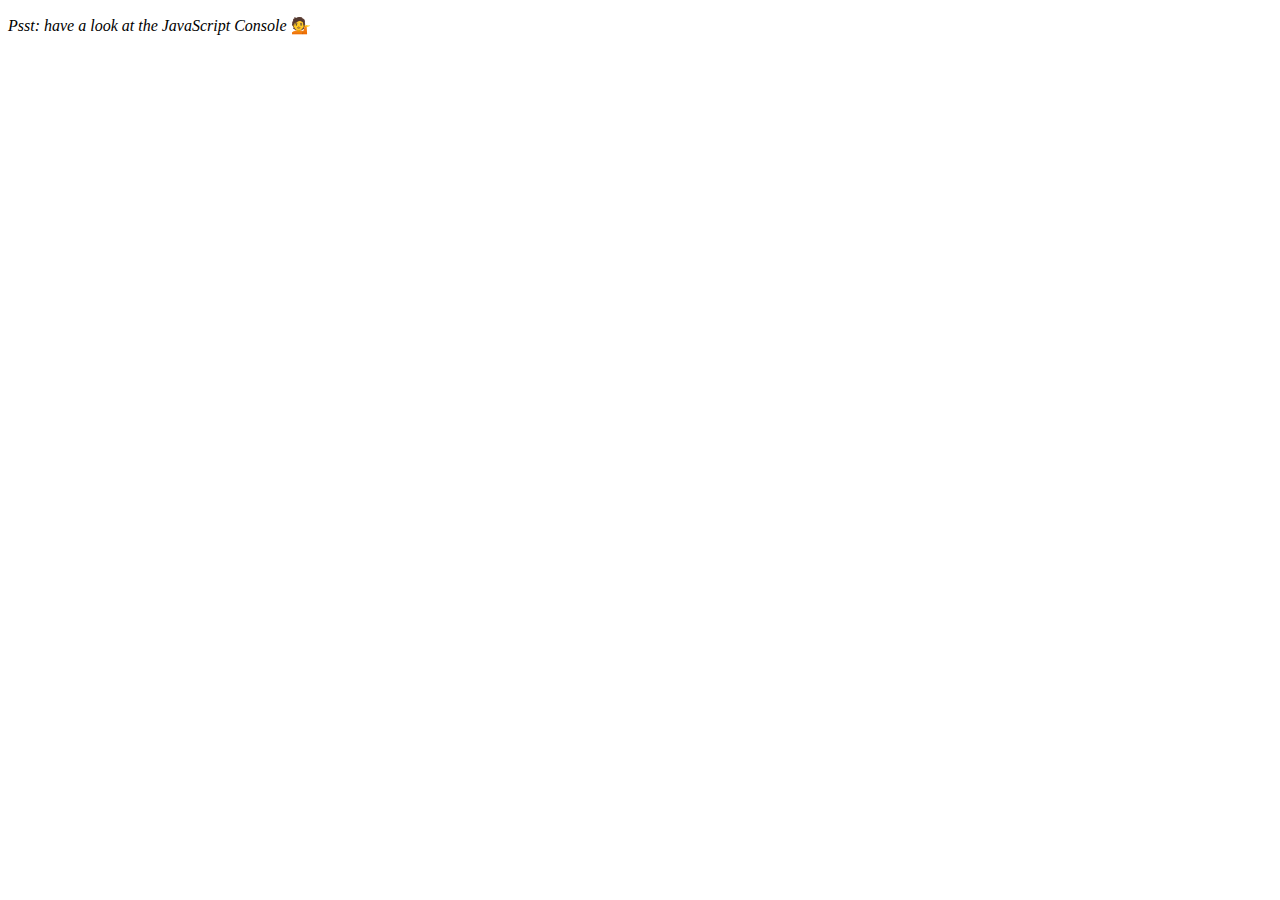
<file: 07 - Array Cardio Day 2/index-START.html>
<!DOCTYPE html>
<html lang="en">
<head>
  <meta charset="UTF-8">
  <title>Array Cardio 💪💪</title>
</head>
<body>
  <p><em>Psst: have a look at the JavaScript Console</em> 💁</p>
  <script>
    // ## Array Cardio Day 2

    const people = [
      { name: 'Wes', year: 1988 },
      { name: 'Kait', year: 1986 },
      { name: 'Irv', year: 1970 },
      { name: 'Lux', year: 2015 }
    ];

    const comments = [
      { text: 'Love this!', id: 523423 },
      { text: 'Super good', id: 823423 },
      { text: 'You are the best', id: 2039842 },
      { text: 'Ramen is my fav food ever', id: 123523 },
      { text: 'Nice Nice Nice!', id: 542328 }
    ];

    // Some and Every Checks
    // Array.prototype.some() // is at least one person 19 or older?
    // const isAdult = people.some(function(person) {
    //   const currentYear = (new Date()).getFullYear();
    //   if(currentYear - person.year >= 19) {
    //     return true;
    //   }
    // });

    const isAdult = people.some(person => {
      const currentYear = (new Date()).getFullYear();
      return currentYear - person.year >= 19;
    });

    console.log({isAdult});
    // Array.prototype.every() // is everyone 19 or older?

    const allAdults = people.every(person => {
      const currentYear = (new Date()).getFullYear();
      return currentYear - person.year >= 19;
    });

    console.log({allAdults});

    // Array.prototype.find()

    // const comment = comments.find(function(comment) {
    //   if(comment.id === 823423) {
    //     return true;
    //   }
    // });

    const comment = comments.find(comment => comment.id === 823423);

    console.log(comment);
    // Find is like filter, but instead returns just the one you are looking for
    // find the comment with the ID of 823423

    // Array.prototype.findIndex()

    const index = comments.findIndex(comment => comment.id === 823423);
    console.log(index);

    // comments.splice(index, 1);
    // Find the comment with this ID

    const newComments = [
      ...comments.slice(0, index),
      ...comments.slice(index + 1)
    ];
    // delete the comment with the ID of 823423

  </script>
</body>
</html>
</file>
<file: 19 - Webcam Fun/style.css>
html {
  box-sizing: border-box;
}

*, *:before, *:after {
  box-sizing: inherit;
}

html {
  font-size: 10px;
  background: #ffc600;
}

.photobooth {
  background: white;
  max-width: 150rem;
  margin: 2rem auto;
  border-radius: 2px;
}

/*clearfix*/
.photobooth:after {
  content: '';
  display: block;
  clear: both;
}

.photo {
  width: 100%;
  float: left;
}

.player {
  position: absolute;
  top: 20px;
  right: 20px;
  width:200px;
}

/*
  Strip!
*/

.strip {
  padding: 2rem;
}

.strip img {
  width: 100px;
  overflow-x: scroll;
  padding: 0.8rem 0.8rem 2.5rem 0.8rem;
  box-shadow: 0 0 3px rgba(0,0,0,0.2);
  background: white;
}

.strip a:nth-child(5n+1) img { transform: rotate(10deg); }
.strip a:nth-child(5n+2) img { transform: rotate(-2deg); }
.strip a:nth-child(5n+3) img { transform: rotate(8deg); }
.strip a:nth-child(5n+4) img { transform: rotate(-11deg); }
.strip a:nth-child(5n+5) img { transform: rotate(12deg); }
</file>
<file: 06 - Type Ahead/style.css>
html {
  box-sizing: border-box;
  background: #ffc600;
  font-family: 'helvetica neue';
  font-size: 20px;
  font-weight: 200;
}

*, *:before, *:after {
  box-sizing: inherit;
}

input {
  width: 100%;
  padding: 20px;
}

.search-form {
  max-width: 400px;
  margin: 50px auto;
}

input.search {
  margin: 0;
  text-align: center;
  outline: 0;
  border: 10px solid #F7F7F7;
  width: 120%;
  left: -10%;
  position: relative;
  top: 10px;
  z-index: 2;
  border-radius: 5px;
  font-size: 40px;
  box-shadow: 0 0 5px rgba(0, 0, 0, 0.12), inset 0 0 2px rgba(0, 0, 0, 0.19);
}

.suggestions {
  margin: 0;
  padding: 0;
  position: relative;
  /*perspective: 20px;*/
}

.suggestions li {
  background: white;
  list-style: none;
  border-bottom: 1px solid #D8D8D8;
  box-shadow: 0 0 10px rgba(0, 0, 0, 0.14);
  margin: 0;
  padding: 20px;
  transition: background 0.2s;
  display: flex;
  justify-content: space-between;
  text-transform: capitalize;
}

.suggestions li:nth-child(even) {
  transform: perspective(100px) rotateX(3deg) translateY(2px) scale(1.001);
  background: linear-gradient(to bottom,  #ffffff 0%,#EFEFEF 100%);
}

.suggestions li:nth-child(odd) {
  transform: perspective(100px) rotateX(-3deg) translateY(3px);
  background: linear-gradient(to top,  #ffffff 0%,#EFEFEF 100%);
}

span.population {
  font-size: 15px;
}

.hl {
  background: #ffc600;
}
</file>
